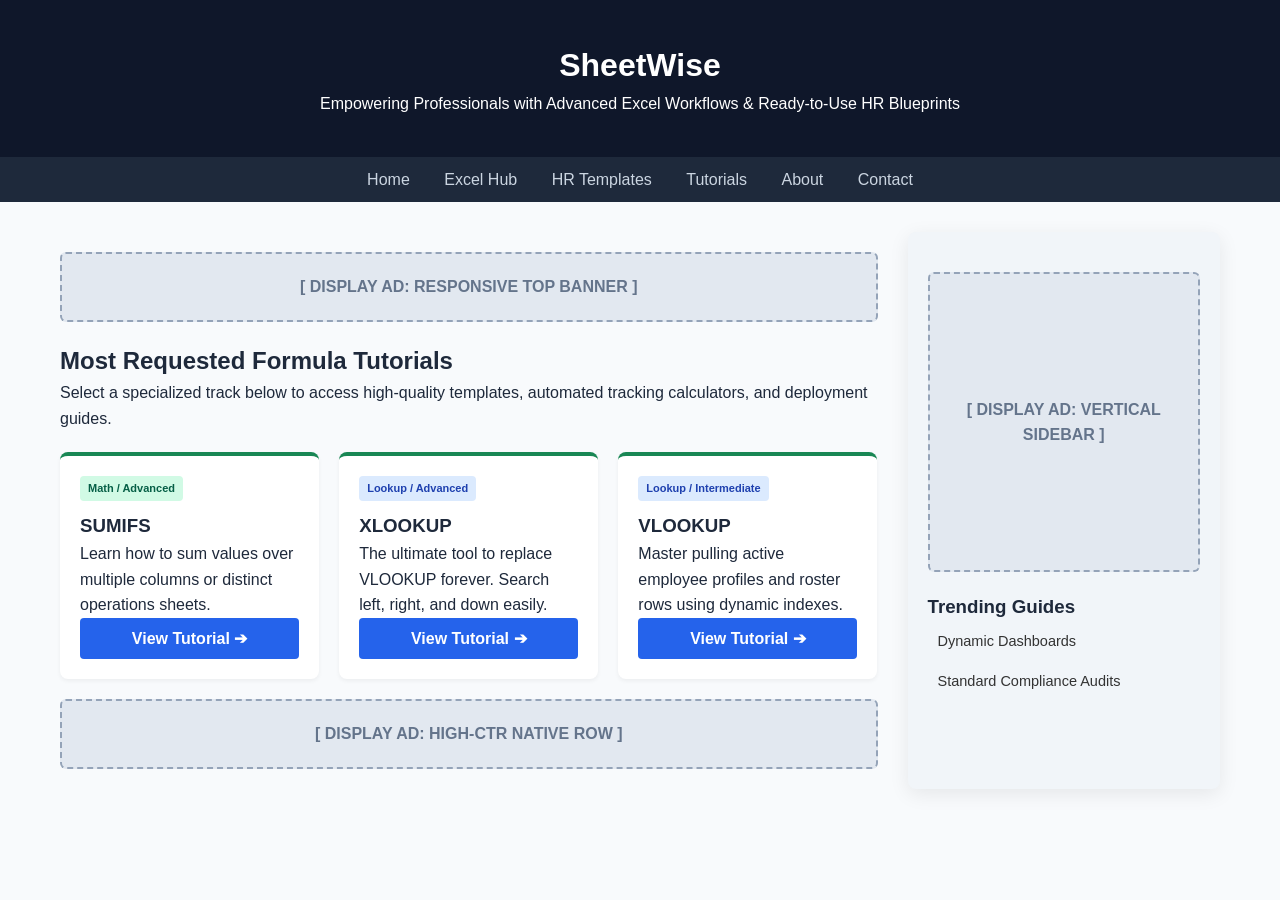
<file: index.html>
<!DOCTYPE html>
<html lang="en">
<head>
    <meta charset="UTF-8">
    <meta name="viewport" content="width=device-width, initial-scale=1.0">
    <title>SheetWise | HR Blueprints & Excel Mastery</title>
    <link rel="stylesheet" href="css/style.css">
    <style>
        /* Temporary layout rules until your style.css is fully coded */
        body { font-family: 'Segoe UI', Arial, sans-serif; line-height: 1.6; color: #1e293b; margin: 0; padding: 0; background-color: #f8fafc; }
        header { background: #0f172a; color: white; padding: 40px 20px; text-align: center; }
        nav { background: #1e293b; padding: 10px; text-align: center; }
        nav a { color: #cbd5e1; text-decoration: none; margin: 0 15px; font-weight: 500; }
        nav a:hover { color: white; }
        .main-container { max-width: 1200px; margin: 30px auto; padding: 0 20px; display: flex; gap: 30px; }
        .content-area { flex: 3; }
        .sidebar { flex: 1; background: #f1f5f9; padding: 20px; border-radius: 8px; min-height: 400px; }
        .grid { display: grid; grid-template-columns: 1fr 1fr; gap: 20px; margin-top: 20px; }
        /* Style modification to support 3 cards dynamically on large screens if desired */
        .formula-grid { display: grid; grid-template-columns: repeat(auto-fit, minmax(240px, 1fr)); gap: 20px; margin-top: 20px; }
        .card { background: white; padding: 20px; border-radius: 8px; box-shadow: 0 2px 4px rgba(0,0,0,0.05); border-top: 4px solid #3b82f6; display: flex; flex-direction: column; }
        .card-excel { border-top-color: #198754; } /* Custom green accents for Excel links */
        .ad-placeholder { background: #e2e8f0; border: 2px dashed #94a3b8; color: #64748b; padding: 20px; text-align: center; font-weight: bold; border-radius: 6px; margin: 20px 0; }
        .btn { display: inline-block; background: #2563eb; color: white; padding: 8px 16px; text-decoration: none; border-radius: 4px; margin-top: auto; font-weight: bold; text-align: center; }
        .btn:hover { background: #1d4ed8; }
        .badge { display: inline-block; padding: 4px 8px; font-size: 11px; font-weight: bold; border-radius: 4px; margin-bottom: 10px; width: fit-content; }
        .badge-math { background-color: #d1fae5; color: #065f46; }
        .badge-lookup { background-color: #dbeafe; color: #1e40af; }
    </style>
</head>
<body>

<header>
    <h1>SheetWise</h1>
    <p>Empowering Professionals with Advanced Excel Workflows & Ready-to-Use HR Blueprints</p>
</header>

<nav>
    <a href="index.html">Home</a>
    <a href="excel.html">Excel Hub</a>
    <a href="hr.html">HR Templates</a>
    <a href="tutorials.html">Tutorials</a>
    <a href="about.html">About</a>
    <a href="contact.html">Contact</a>
</nav>

<div class="main-container">
    <main class="content-area">
        <div class="ad-placeholder">[ DISPLAY AD: RESPONSIVE TOP BANNER ]</div>

        <h2>Most Requested Formula Tutorials</h2>
        <p>Select a specialized track below to access high-quality templates, automated tracking calculators, and deployment guides.</p>

        <div class="formula-grid">
            <div class="card card-excel">
                <span class="badge badge-math">Math / Advanced</span>
                <h3>SUMIFS</h3>
                <p>Learn how to sum values over multiple columns or distinct operations sheets.</p>
                <a href="formulas/sumifs.html" class="btn">View Tutorial ➔</a>
            </div>

            <div class="card card-excel">
                <span class="badge badge-lookup">Lookup / Advanced</span>
                <h3>XLOOKUP</h3>
                <p>The ultimate tool to replace VLOOKUP forever. Search left, right, and down easily.</p>
                <a href="formulas/xlookup.html" class="btn">View Tutorial ➔</a>
            </div>

            <div class="card card-excel">
                <span class="badge badge-lookup">Lookup / Intermediate</span>
                <h3>VLOOKUP</h3>
                <p>Master pulling active employee profiles and roster rows using dynamic indexes.</p>
                <a href="formulas/vlookup.html" class="btn">View Tutorial ➔</a>
            </div>
        </div>

        <div class="ad-placeholder">[ DISPLAY AD: HIGH-CTR NATIVE ROW ]</div>
    </main>

    <aside class="sidebar">
        <div class="ad-placeholder" style="height: 300px; display: flex; align-items: center; justify-content: center;">
            [ DISPLAY AD: VERTICAL SIDEBAR ]
        </div>
        <h3>Trending Guides</h3>
        <ul>
            <li><a href="tutorials.html">Dynamic Dashboards</a></li>
            <li><a href="templates.html">Standard Compliance Audits</a></li>
        </ul>
    </aside>
</div>

<script src="js/script.js"></script>
</body>
</html>
</file>
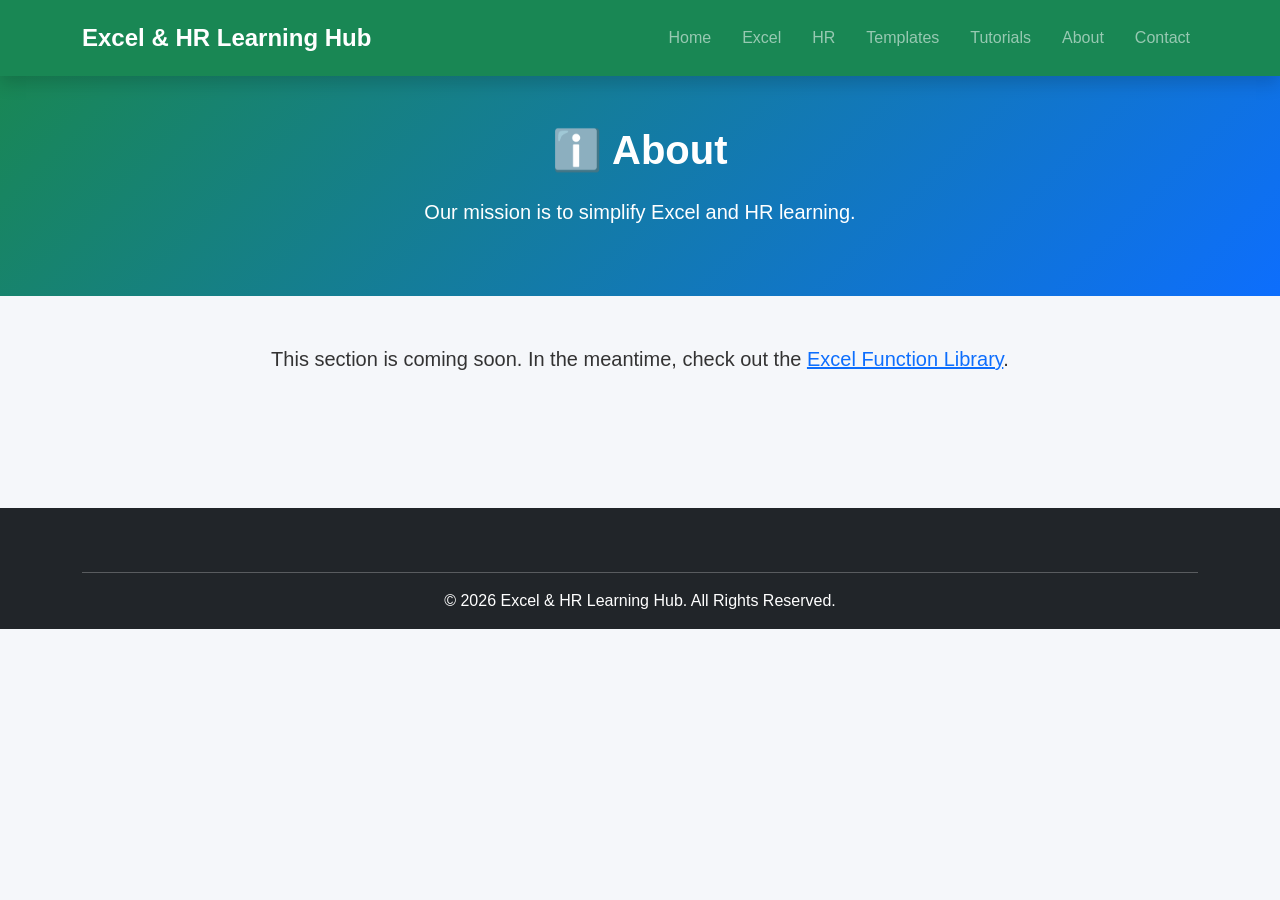
<file: about.html>
<!DOCTYPE html>
<html lang="en">
<head>
<meta charset="UTF-8">
<meta name="viewport" content="width=device-width, initial-scale=1.0">
<title>About | Excel & HR Learning Hub</title>
<link href="https://cdn.jsdelivr.net/npm/bootstrap@5.3.3/dist/css/bootstrap.min.css" rel="stylesheet">
<link href="https://cdn.jsdelivr.net/npm/bootstrap-icons@1.11.3/font/bootstrap-icons.min.css" rel="stylesheet">
<link rel="stylesheet" href="css/style.css">
</head>
<body>
<div id="progressBar"></div>
<nav class="navbar navbar-expand-lg navbar-dark bg-success shadow sticky-top">
  <div class="container">
    <a class="navbar-brand d-flex align-items-center fw-bold" href="index.html">Excel & HR Learning Hub</a>
    <button class="navbar-toggler" type="button" data-bs-toggle="collapse" data-bs-target="#navbarMenu">
      <span class="navbar-toggler-icon"></span>
    </button>
    <div class="collapse navbar-collapse" id="navbarMenu">
      <ul class="navbar-nav ms-auto">
        <li class="nav-item"><a class="nav-link" href="index.html">Home</a></li>
        <li class="nav-item"><a class="nav-link" href="excel.html">Excel</a></li>
        <li class="nav-item"><a class="nav-link" href="hr.html">HR</a></li>
        <li class="nav-item"><a class="nav-link" href="templates.html">Templates</a></li>
        <li class="nav-item"><a class="nav-link" href="tutorials.html">Tutorials</a></li>
        <li class="nav-item"><a class="nav-link" href="about.html">About</a></li>
        <li class="nav-item"><a class="nav-link" href="contact.html">Contact</a></li>
      </ul>
    </div>
  </div>
</nav>

<section class="hero hero-sm">
  <div class="container text-center">
    <h1>ℹ️ About</h1>
    <p>Our mission is to simplify Excel and HR learning.</p>
  </div>
</section>

<div class="container py-5 text-center">
  <p class="lead">This section is coming soon. In the meantime, check out the <a href="excel.html">Excel Function Library</a>.</p>
</div>

<footer class="text-white pt-5 pb-3">
  <div class="container">
    <hr>
    <p class="text-center mb-0">© <span id="year"></span> Excel & HR Learning Hub. All Rights Reserved.</p>
  </div>
</footer>

<button id="topBtn" title="Back to top">↑</button>
<script src="https://cdn.jsdelivr.net/npm/bootstrap@5.3.3/dist/js/bootstrap.bundle.min.js"></script>
<script src="js/script.js"></script>
</body>
</html>
</file>
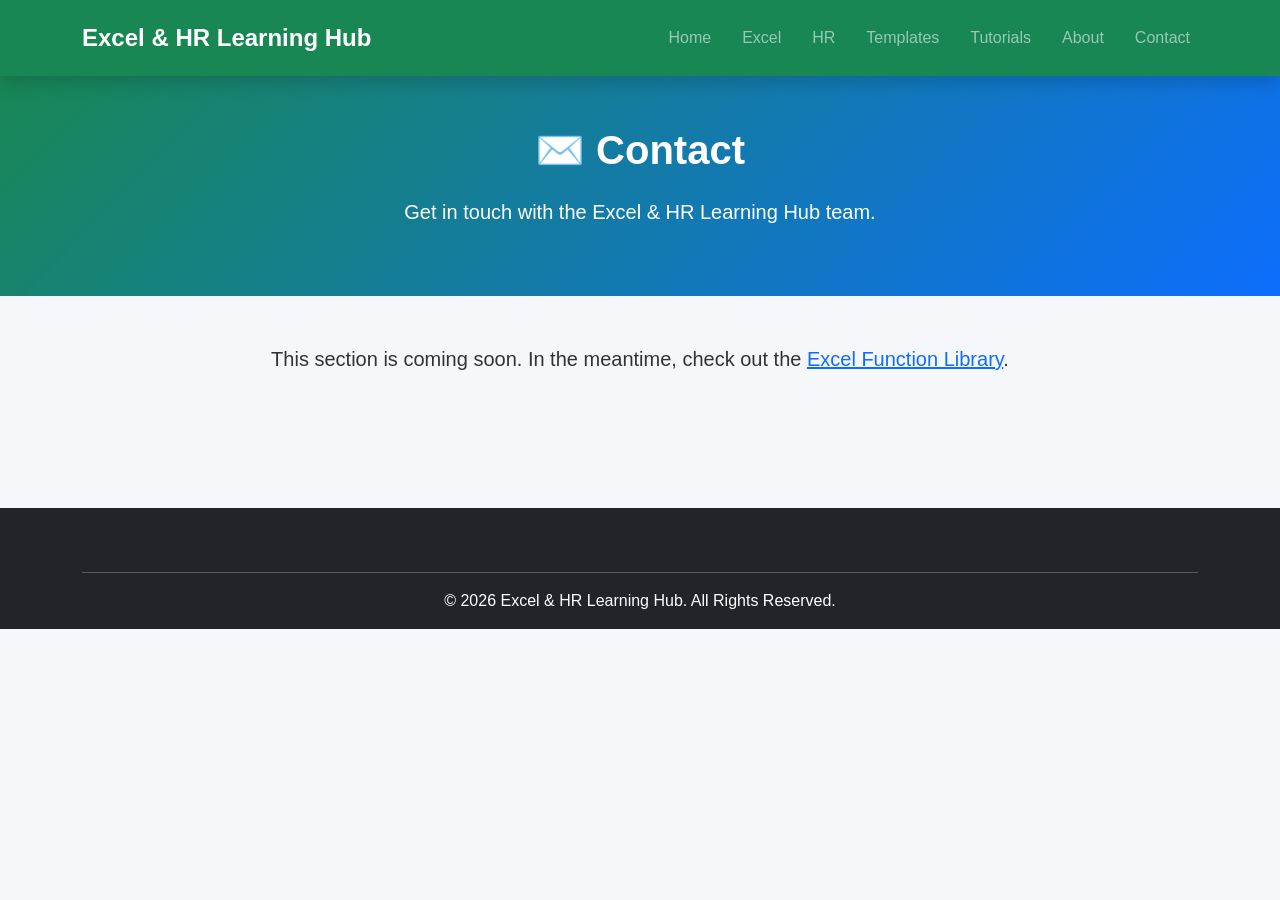
<file: contact.html>
<!DOCTYPE html>
<html lang="en">
<head>
<meta charset="UTF-8">
<meta name="viewport" content="width=device-width, initial-scale=1.0">
<title>Contact | Excel & HR Learning Hub</title>
<link href="https://cdn.jsdelivr.net/npm/bootstrap@5.3.3/dist/css/bootstrap.min.css" rel="stylesheet">
<link href="https://cdn.jsdelivr.net/npm/bootstrap-icons@1.11.3/font/bootstrap-icons.min.css" rel="stylesheet">
<link rel="stylesheet" href="css/style.css">
</head>
<body>
<div id="progressBar"></div>
<nav class="navbar navbar-expand-lg navbar-dark bg-success shadow sticky-top">
  <div class="container">
    <a class="navbar-brand d-flex align-items-center fw-bold" href="index.html">Excel & HR Learning Hub</a>
    <button class="navbar-toggler" type="button" data-bs-toggle="collapse" data-bs-target="#navbarMenu">
      <span class="navbar-toggler-icon"></span>
    </button>
    <div class="collapse navbar-collapse" id="navbarMenu">
      <ul class="navbar-nav ms-auto">
        <li class="nav-item"><a class="nav-link" href="index.html">Home</a></li>
        <li class="nav-item"><a class="nav-link" href="excel.html">Excel</a></li>
        <li class="nav-item"><a class="nav-link" href="hr.html">HR</a></li>
        <li class="nav-item"><a class="nav-link" href="templates.html">Templates</a></li>
        <li class="nav-item"><a class="nav-link" href="tutorials.html">Tutorials</a></li>
        <li class="nav-item"><a class="nav-link" href="about.html">About</a></li>
        <li class="nav-item"><a class="nav-link" href="contact.html">Contact</a></li>
      </ul>
    </div>
  </div>
</nav>

<section class="hero hero-sm">
  <div class="container text-center">
    <h1>✉️ Contact</h1>
    <p>Get in touch with the Excel & HR Learning Hub team.</p>
  </div>
</section>

<div class="container py-5 text-center">
  <p class="lead">This section is coming soon. In the meantime, check out the <a href="excel.html">Excel Function Library</a>.</p>
</div>

<footer class="text-white pt-5 pb-3">
  <div class="container">
    <hr>
    <p class="text-center mb-0">© <span id="year"></span> Excel & HR Learning Hub. All Rights Reserved.</p>
  </div>
</footer>

<button id="topBtn" title="Back to top">↑</button>
<script src="https://cdn.jsdelivr.net/npm/bootstrap@5.3.3/dist/js/bootstrap.bundle.min.js"></script>
<script src="js/script.js"></script>
</body>
</html>
</file>
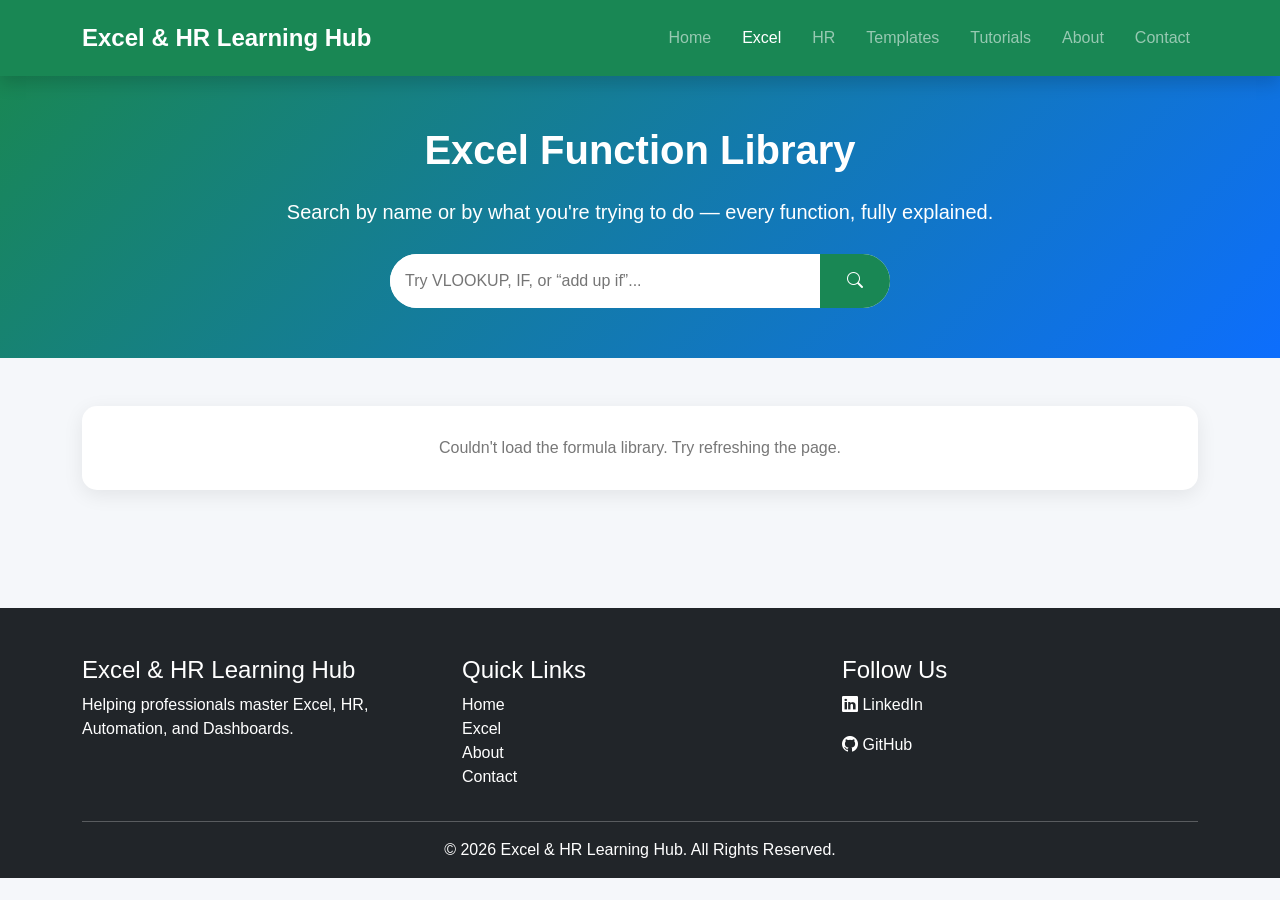
<file: excel.html>
<!DOCTYPE html>
<html lang="en">

<head>
    <meta charset="UTF-8">
    <meta name="viewport" content="width=device-width, initial-scale=1.0">

    <title>Excel Functions Library | Excel & HR Learning Hub</title>

    <meta name="description"
        content="Search or browse every Excel function — syntax, arguments, examples and HR use cases.">

    <link href="https://cdn.jsdelivr.net/npm/bootstrap@5.3.3/dist/css/bootstrap.min.css" rel="stylesheet">
    <link href="https://cdn.jsdelivr.net/npm/bootstrap-icons@1.11.3/font/bootstrap-icons.min.css" rel="stylesheet">
    <link rel="stylesheet" href="css/style.css">
</head>

<body>

<div id="progressBar"></div>

<!-- ===================== NAVBAR ===================== -->
<nav class="navbar navbar-expand-lg navbar-dark bg-success shadow sticky-top">
    <div class="container">
        <a class="navbar-brand d-flex align-items-center fw-bold" href="index.html">
            Excel & HR Learning Hub
        </a>
        <button class="navbar-toggler" type="button" data-bs-toggle="collapse" data-bs-target="#navbarMenu">
            <span class="navbar-toggler-icon"></span>
        </button>
        <div class="collapse navbar-collapse" id="navbarMenu">
            <ul class="navbar-nav ms-auto">
                <li class="nav-item"><a class="nav-link" href="index.html">Home</a></li>
                <li class="nav-item"><a class="nav-link active" href="excel.html">Excel</a></li>
                <li class="nav-item"><a class="nav-link" href="hr.html">HR</a></li>
                <li class="nav-item"><a class="nav-link" href="templates.html">Templates</a></li>
                <li class="nav-item"><a class="nav-link" href="tutorials.html">Tutorials</a></li>
                <li class="nav-item"><a class="nav-link" href="about.html">About</a></li>
                <li class="nav-item"><a class="nav-link" href="contact.html">Contact</a></li>
            </ul>
        </div>
    </div>
</nav>

<!-- ===================== HERO ===================== -->
<section class="hero hero-sm">
    <div class="container text-center">
        <h1>Excel Function Library</h1>
        <p>Search by name or by what you're trying to do — every function, fully explained.</p>

        <form id="formulaSearchForm" class="search-box mt-4 mx-auto">
            <input id="formulaSearchInput" type="text" placeholder="Try VLOOKUP, IF, or “add up if”...">
            <button type="submit"><i class="bi bi-search"></i></button>
        </form>
    </div>
</section>

<!-- ===================== APP ===================== -->
<div class="container py-5" id="formulaApp">
    <div class="row g-4">

        <!-- Sidebar -->
        <div class="col-lg-3">
            <div class="sidebar" id="formulaSidebar">
                <h4 class="mb-3">📚 Excel Functions</h4>
            </div>
        </div>

        <!-- Main content -->
        <div class="col-lg-9">

            <section id="formulaIntro">
                <h2 class="mb-4">🔥 Popular Functions</h2>
                <div class="row g-4" id="popularGrid"></div>

                <h2 class="mt-5 mb-4">📖 How to use this library</h2>
                <p class="lead">
                    Type a formula name or a plain description of what you need into the search
                    box above, or pick a function from the list on the left. Each function page
                    covers syntax, every argument, worked examples, common HR uses, and mistakes
                    to avoid.
                </p>
            </section>

            <section id="formulaResults" hidden></section>

            <article id="formulaDetail" hidden></article>

        </div>
    </div>
</div>

<!-- ===================== FOOTER ===================== -->
<footer class="text-white pt-5 pb-3">
    <div class="container">
        <div class="row">
            <div class="col-md-4">
                <h4>Excel & HR Learning Hub</h4>
                <p>Helping professionals master Excel, HR, Automation, and Dashboards.</p>
            </div>
            <div class="col-md-4">
                <h4>Quick Links</h4>
                <ul class="list-unstyled">
                    <li><a href="index.html" class="text-white">Home</a></li>
                    <li><a href="excel.html" class="text-white">Excel</a></li>
                    <li><a href="about.html" class="text-white">About</a></li>
                    <li><a href="contact.html" class="text-white">Contact</a></li>
                </ul>
            </div>
            <div class="col-md-4">
                <h4>Follow Us</h4>
                <p><i class="bi bi-linkedin"></i> LinkedIn</p>
                <p><i class="bi bi-github"></i> GitHub</p>
            </div>
        </div>
        <hr>
        <p class="text-center mb-0">© <span id="year"></span> Excel & HR Learning Hub. All Rights Reserved.</p>
    </div>
</footer>

<button id="topBtn" title="Back to top">↑</button>

<script src="https://cdn.jsdelivr.net/npm/bootstrap@5.3.3/dist/js/bootstrap.bundle.min.js"></script>
<script src="js/script.js"></script>

</body>
</html>
</file>
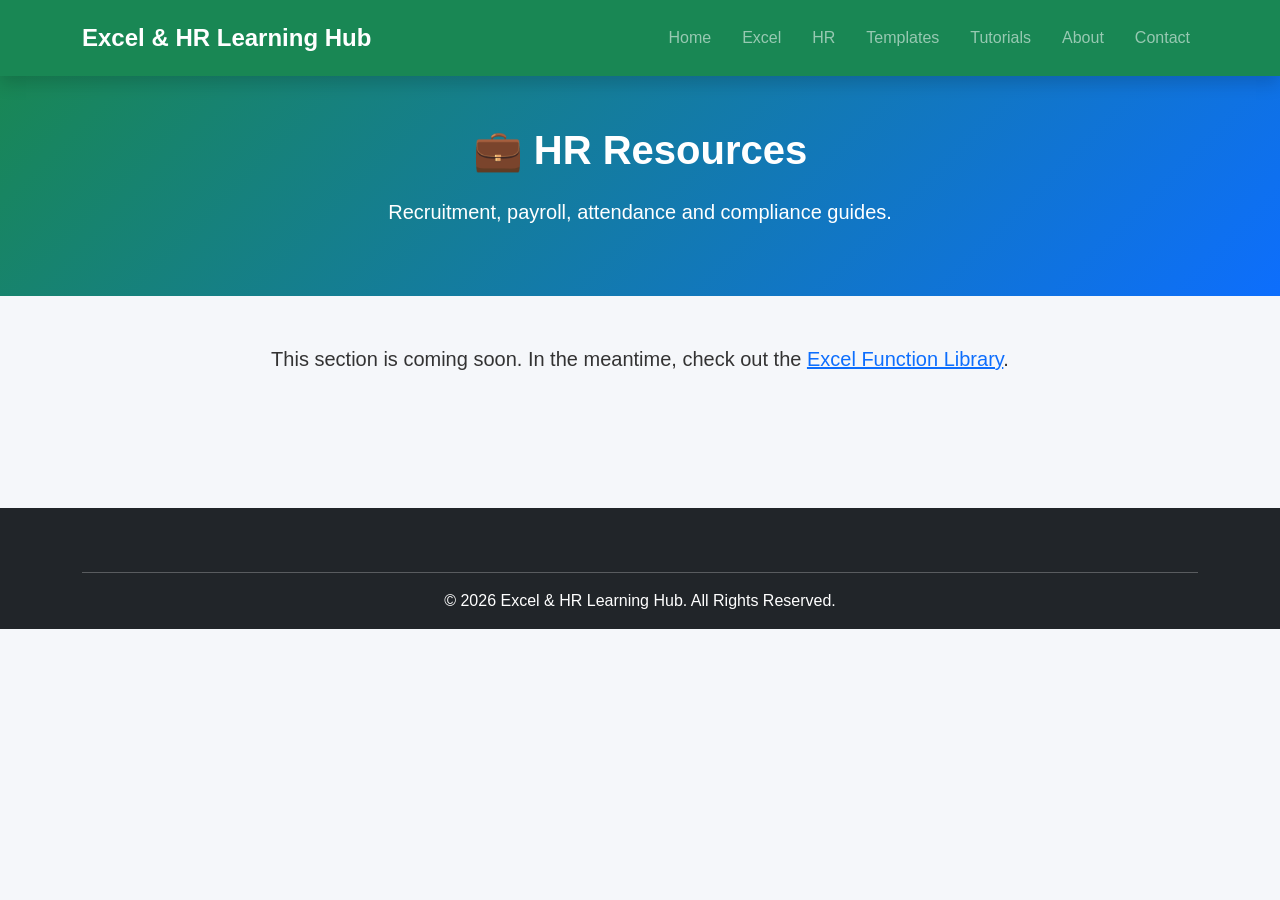
<file: hr.html>
<!DOCTYPE html>
<html lang="en">
<head>
<meta charset="UTF-8">
<meta name="viewport" content="width=device-width, initial-scale=1.0">
<title>HR Resources | Excel & HR Learning Hub</title>
<link href="https://cdn.jsdelivr.net/npm/bootstrap@5.3.3/dist/css/bootstrap.min.css" rel="stylesheet">
<link href="https://cdn.jsdelivr.net/npm/bootstrap-icons@1.11.3/font/bootstrap-icons.min.css" rel="stylesheet">
<link rel="stylesheet" href="css/style.css">
</head>
<body>
<div id="progressBar"></div>
<nav class="navbar navbar-expand-lg navbar-dark bg-success shadow sticky-top">
  <div class="container">
    <a class="navbar-brand d-flex align-items-center fw-bold" href="index.html">Excel & HR Learning Hub</a>
    <button class="navbar-toggler" type="button" data-bs-toggle="collapse" data-bs-target="#navbarMenu">
      <span class="navbar-toggler-icon"></span>
    </button>
    <div class="collapse navbar-collapse" id="navbarMenu">
      <ul class="navbar-nav ms-auto">
        <li class="nav-item"><a class="nav-link" href="index.html">Home</a></li>
        <li class="nav-item"><a class="nav-link" href="excel.html">Excel</a></li>
        <li class="nav-item"><a class="nav-link" href="hr.html">HR</a></li>
        <li class="nav-item"><a class="nav-link" href="templates.html">Templates</a></li>
        <li class="nav-item"><a class="nav-link" href="tutorials.html">Tutorials</a></li>
        <li class="nav-item"><a class="nav-link" href="about.html">About</a></li>
        <li class="nav-item"><a class="nav-link" href="contact.html">Contact</a></li>
      </ul>
    </div>
  </div>
</nav>

<section class="hero hero-sm">
  <div class="container text-center">
    <h1>💼 HR Resources</h1>
    <p>Recruitment, payroll, attendance and compliance guides.</p>
  </div>
</section>

<div class="container py-5 text-center">
  <p class="lead">This section is coming soon. In the meantime, check out the <a href="excel.html">Excel Function Library</a>.</p>
</div>

<footer class="text-white pt-5 pb-3">
  <div class="container">
    <hr>
    <p class="text-center mb-0">© <span id="year"></span> Excel & HR Learning Hub. All Rights Reserved.</p>
  </div>
</footer>

<button id="topBtn" title="Back to top">↑</button>
<script src="https://cdn.jsdelivr.net/npm/bootstrap@5.3.3/dist/js/bootstrap.bundle.min.js"></script>
<script src="js/script.js"></script>
</body>
</html>
</file>
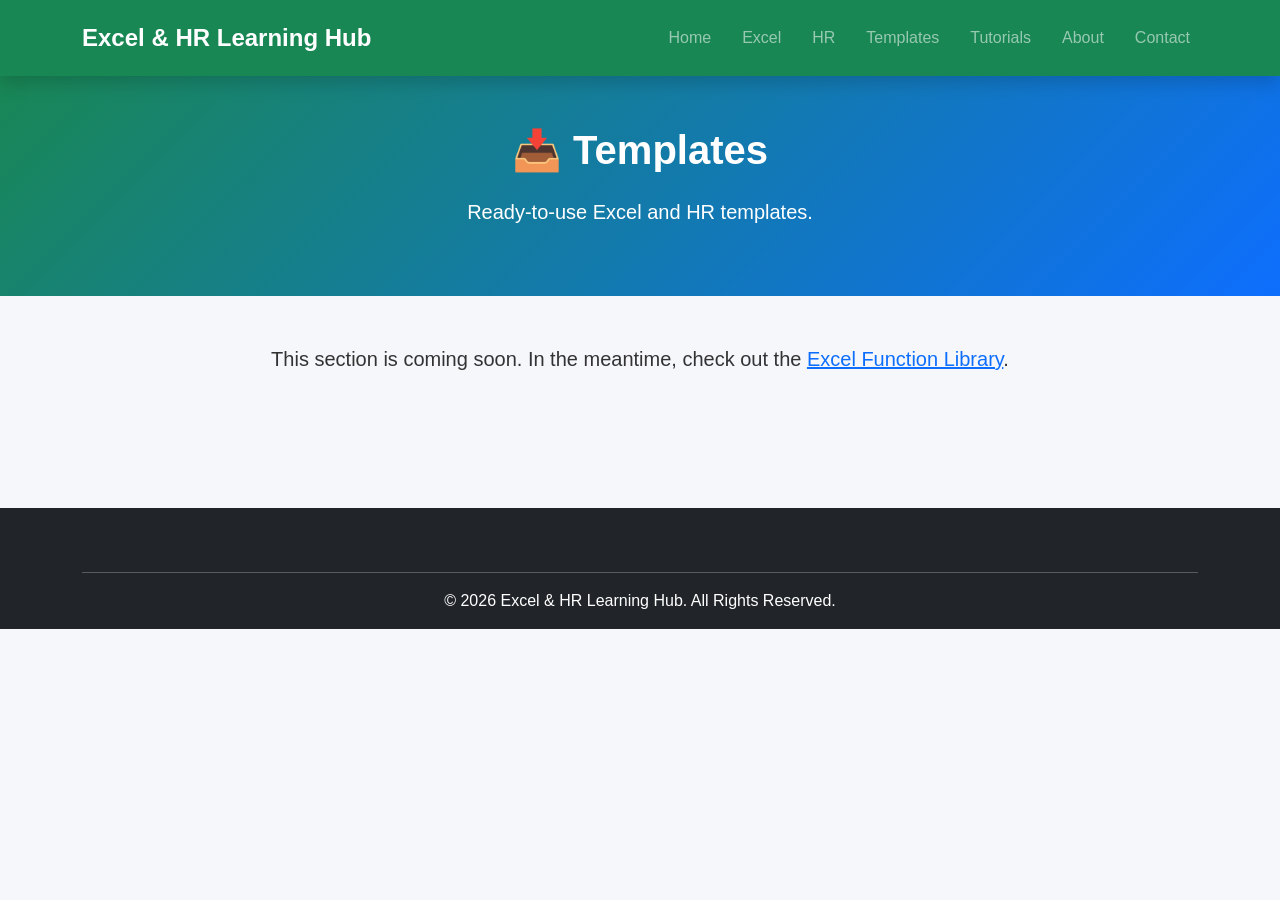
<file: templates.html>
<!DOCTYPE html>
<html lang="en">
<head>
<meta charset="UTF-8">
<meta name="viewport" content="width=device-width, initial-scale=1.0">
<title>Templates | Excel & HR Learning Hub</title>
<link href="https://cdn.jsdelivr.net/npm/bootstrap@5.3.3/dist/css/bootstrap.min.css" rel="stylesheet">
<link href="https://cdn.jsdelivr.net/npm/bootstrap-icons@1.11.3/font/bootstrap-icons.min.css" rel="stylesheet">
<link rel="stylesheet" href="css/style.css">
</head>
<body>
<div id="progressBar"></div>
<nav class="navbar navbar-expand-lg navbar-dark bg-success shadow sticky-top">
  <div class="container">
    <a class="navbar-brand d-flex align-items-center fw-bold" href="index.html">Excel & HR Learning Hub</a>
    <button class="navbar-toggler" type="button" data-bs-toggle="collapse" data-bs-target="#navbarMenu">
      <span class="navbar-toggler-icon"></span>
    </button>
    <div class="collapse navbar-collapse" id="navbarMenu">
      <ul class="navbar-nav ms-auto">
        <li class="nav-item"><a class="nav-link" href="index.html">Home</a></li>
        <li class="nav-item"><a class="nav-link" href="excel.html">Excel</a></li>
        <li class="nav-item"><a class="nav-link" href="hr.html">HR</a></li>
        <li class="nav-item"><a class="nav-link" href="templates.html">Templates</a></li>
        <li class="nav-item"><a class="nav-link" href="tutorials.html">Tutorials</a></li>
        <li class="nav-item"><a class="nav-link" href="about.html">About</a></li>
        <li class="nav-item"><a class="nav-link" href="contact.html">Contact</a></li>
      </ul>
    </div>
  </div>
</nav>

<section class="hero hero-sm">
  <div class="container text-center">
    <h1>📥 Templates</h1>
    <p>Ready-to-use Excel and HR templates.</p>
  </div>
</section>

<div class="container py-5 text-center">
  <p class="lead">This section is coming soon. In the meantime, check out the <a href="excel.html">Excel Function Library</a>.</p>
</div>

<footer class="text-white pt-5 pb-3">
  <div class="container">
    <hr>
    <p class="text-center mb-0">© <span id="year"></span> Excel & HR Learning Hub. All Rights Reserved.</p>
  </div>
</footer>

<button id="topBtn" title="Back to top">↑</button>
<script src="https://cdn.jsdelivr.net/npm/bootstrap@5.3.3/dist/js/bootstrap.bundle.min.js"></script>
<script src="js/script.js"></script>
</body>
</html>
</file>
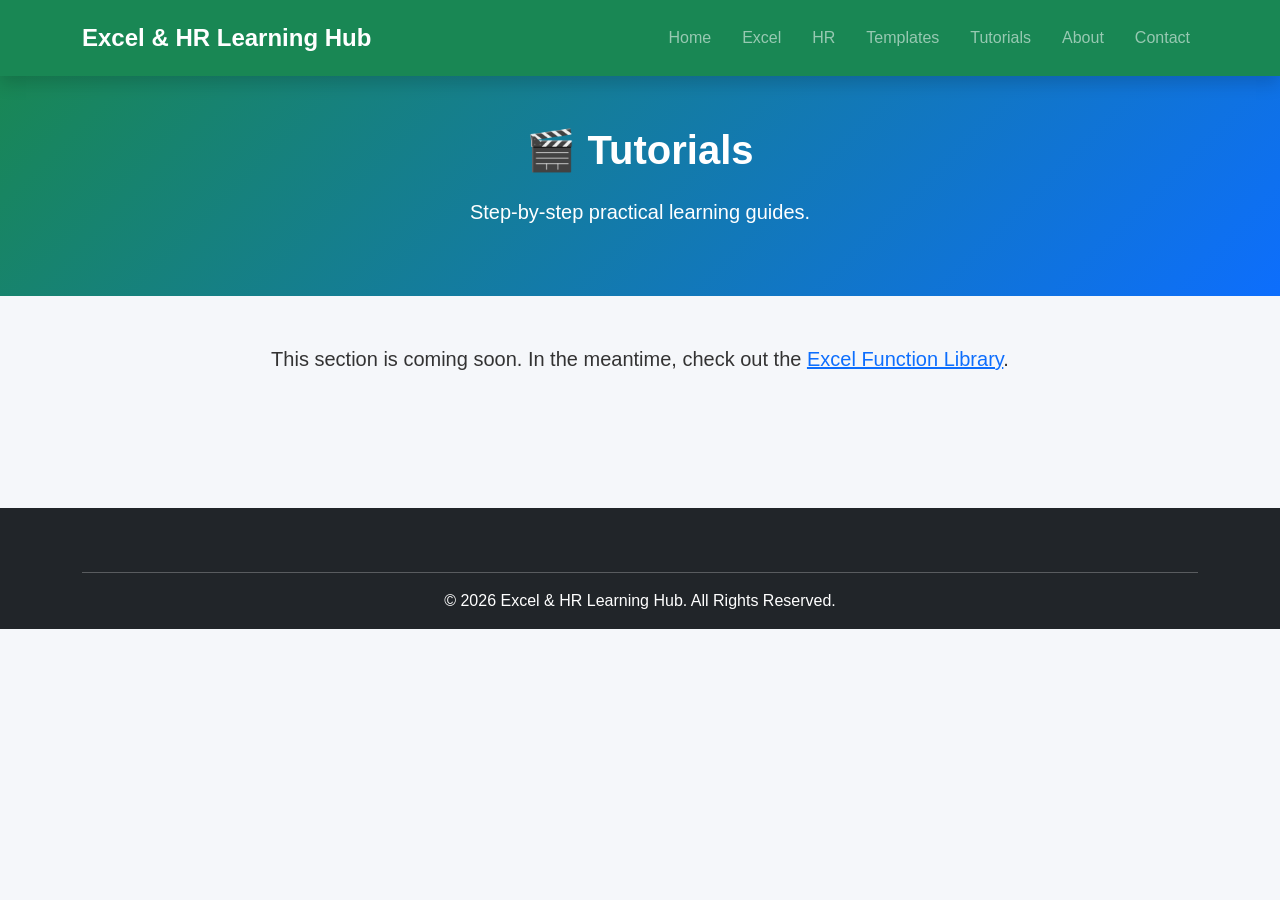
<file: tutorials.html>
<!DOCTYPE html>
<html lang="en">
<head>
<meta charset="UTF-8">
<meta name="viewport" content="width=device-width, initial-scale=1.0">
<title>Tutorials | Excel & HR Learning Hub</title>
<link href="https://cdn.jsdelivr.net/npm/bootstrap@5.3.3/dist/css/bootstrap.min.css" rel="stylesheet">
<link href="https://cdn.jsdelivr.net/npm/bootstrap-icons@1.11.3/font/bootstrap-icons.min.css" rel="stylesheet">
<link rel="stylesheet" href="css/style.css">
</head>
<body>
<div id="progressBar"></div>
<nav class="navbar navbar-expand-lg navbar-dark bg-success shadow sticky-top">
  <div class="container">
    <a class="navbar-brand d-flex align-items-center fw-bold" href="index.html">Excel & HR Learning Hub</a>
    <button class="navbar-toggler" type="button" data-bs-toggle="collapse" data-bs-target="#navbarMenu">
      <span class="navbar-toggler-icon"></span>
    </button>
    <div class="collapse navbar-collapse" id="navbarMenu">
      <ul class="navbar-nav ms-auto">
        <li class="nav-item"><a class="nav-link" href="index.html">Home</a></li>
        <li class="nav-item"><a class="nav-link" href="excel.html">Excel</a></li>
        <li class="nav-item"><a class="nav-link" href="hr.html">HR</a></li>
        <li class="nav-item"><a class="nav-link" href="templates.html">Templates</a></li>
        <li class="nav-item"><a class="nav-link" href="tutorials.html">Tutorials</a></li>
        <li class="nav-item"><a class="nav-link" href="about.html">About</a></li>
        <li class="nav-item"><a class="nav-link" href="contact.html">Contact</a></li>
      </ul>
    </div>
  </div>
</nav>

<section class="hero hero-sm">
  <div class="container text-center">
    <h1>🎬 Tutorials</h1>
    <p>Step-by-step practical learning guides.</p>
  </div>
</section>

<div class="container py-5 text-center">
  <p class="lead">This section is coming soon. In the meantime, check out the <a href="excel.html">Excel Function Library</a>.</p>
</div>

<footer class="text-white pt-5 pb-3">
  <div class="container">
    <hr>
    <p class="text-center mb-0">© <span id="year"></span> Excel & HR Learning Hub. All Rights Reserved.</p>
  </div>
</footer>

<button id="topBtn" title="Back to top">↑</button>
<script src="https://cdn.jsdelivr.net/npm/bootstrap@5.3.3/dist/js/bootstrap.bundle.min.js"></script>
<script src="js/script.js"></script>
</body>
</html>
</file>
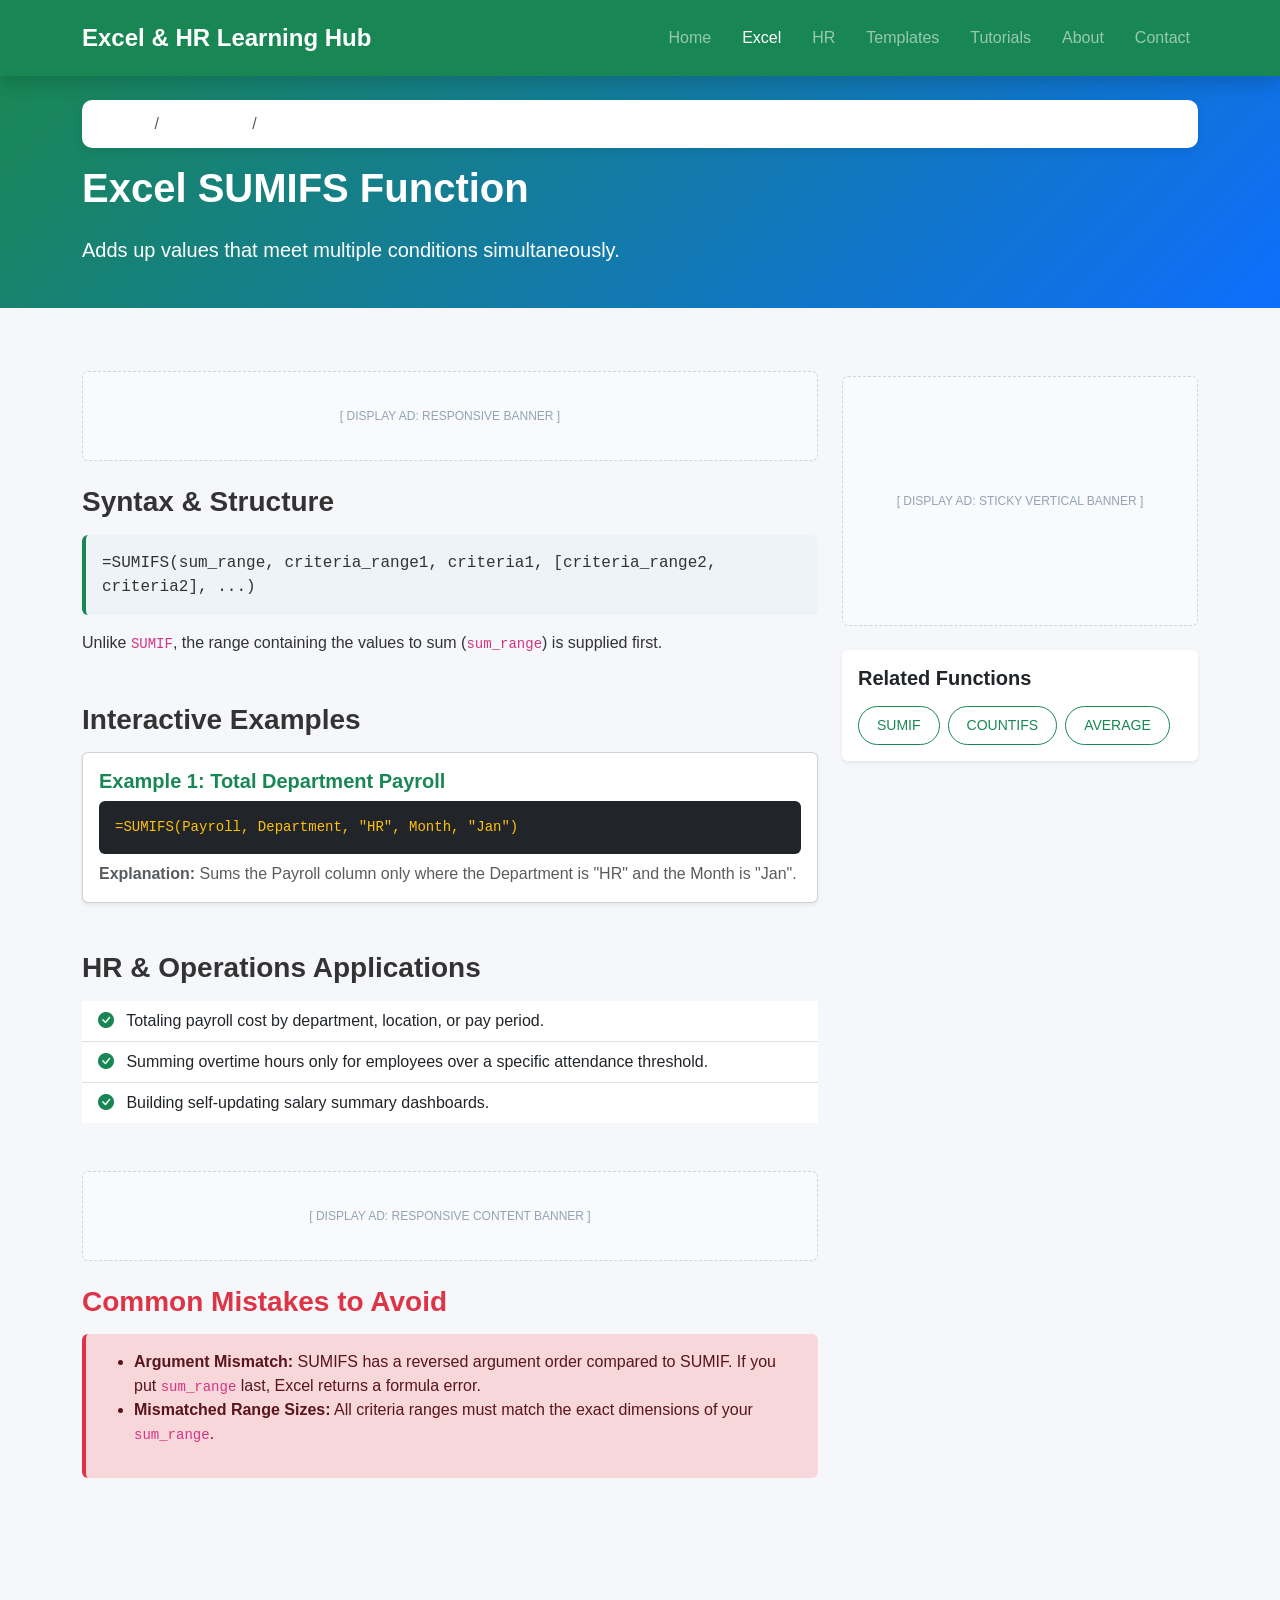
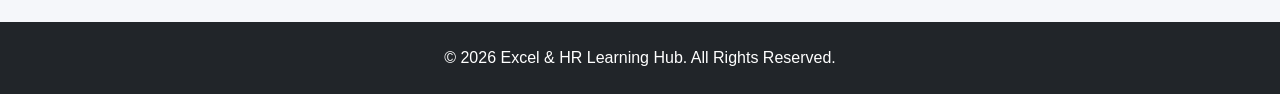
<file: formulas/sumifs.html>
<!DOCTYPE html>
<html lang="en">
<head>
    <meta charset="UTF-8">
    <meta name="viewport" content="width=device-width, initial-scale=1.0">
    <title>How to Use SUMIFS in Excel (With HR & Payroll Examples) | SheetWise</title>
    <link href="https://cdn.jsdelivr.net/npm/bootstrap@5.3.3/dist/css/bootstrap.min.css" rel="stylesheet">
    <link href="https://cdn.jsdelivr.net/npm/bootstrap-icons@1.11.3/font/bootstrap-icons.min.css" rel="stylesheet">
    <link rel="stylesheet" href="../css/style.css">
</head>
<body>

<nav class="navbar navbar-expand-lg navbar-dark bg-success shadow sticky-top">
    <div class="container">
        <a class="navbar-brand d-flex align-items-center fw-bold" href="../index.html">Excel & HR Learning Hub</a>
        <button class="navbar-toggler" type="button" data-bs-toggle="collapse" data-bs-target="#navbarMenu">
            <span class="navbar-toggler-icon"></span>
        </button>
        <div class="collapse navbar-collapse" id="navbarMenu">
            <ul class="navbar-nav ms-auto">
                <li class="nav-item"><a class="nav-link" href="../index.html">Home</a></li>
                <li class="nav-item"><a class="nav-link active" href="../excel.html">Excel</a></li>
                <li class="nav-item"><a class="nav-link" href="../hr.html">HR</a></li>
                <li class="nav-item"><a class="nav-link" href="../templates.html">Templates</a></li>
                <li class="nav-item"><a class="nav-link" href="../tutorials.html">Tutorials</a></li>
                <li class="nav-item"><a class="nav-link" href="../about.html">About</a></li>
                <li class="nav-item"><a class="nav-link" href="../contact.html">Contact</a></li>
            </ul>
        </div>
    </div>
</nav>

<section class="hero hero-sm bg-success text-white py-4">
    <div class="container">
        <nav aria-label="breadcrumb">
            <ol class="breadcrumb">
                <li class="breadcrumb-item"><a href="../index.html" class="text-white-50">Home</a></li>
                <li class="breadcrumb-item"><a href="../excel.html" class="text-white-50">Excel Hub</a></li>
                <li class="breadcrumb-item active text-white" aria-current="page">SUMIFS</li>
            </ol>
        </nav>
        <h1 class="display-5 fw-bold">Excel SUMIFS Function</h1>
        <p class="lead">Adds up values that meet multiple conditions simultaneously.</p>
    </div>
</section>

<div class="container py-5">
    <div class="row">
        <main class="col-lg-8">
            
            <div class="ad-slot-header mb-4">[ DISPLAY AD: RESPONSIVE BANNER ]</div>

            <section class="mb-5">
                <h2 class="h3 fw-bold mb-3">Syntax & Structure</h2>
                <div class="p-3 bg-light rounded border-start border-success border-4 font-monospace mb-3">
                    =SUMIFS(sum_range, criteria_range1, criteria1, [criteria_range2, criteria2], ...)
                </div>
                <p>Unlike <code>SUMIF</code>, the range containing the values to sum (<code>sum_range</code>) is supplied first.</p>
            </section>

            <section class="mb-5">
                <h2 class="h3 fw-bold mb-3">Interactive Examples</h2>
                <div class="card shadow-sm mb-3">
                    <div class="card-body">
                        <h5 class="fw-bold text-success">Example 1: Total Department Payroll</h5>
                        <code class="d-block bg-dark text-warning p-3 rounded mb-2">=SUMIFS(Payroll, Department, "HR", Month, "Jan")</code>
                        <p class="mb-0 text-muted"><strong>Explanation:</strong> Sums the Payroll column only where the Department is "HR" and the Month is "Jan".</p>
                    </div>
                </div>
            </section>

            <section class="mb-5">
                <h2 class="h3 fw-bold mb-3">HR & Operations Applications</h2>
                <ul class="list-group list-group-flush mb-4">
                    <li class="list-group-item"><i class="bi bi-check-circle-fill text-success me-2"></i> Totaling payroll cost by department, location, or pay period.</li>
                    <li class="list-group-item"><i class="bi bi-check-circle-fill text-success me-2"></i> Summing overtime hours only for employees over a specific attendance threshold.</li>
                    <li class="list-group-item"><i class="bi bi-check-circle-fill text-success me-2"></i> Building self-updating salary summary dashboards.</li>
                </ul>
            </section>

            <div class="ad-slot-header my-4">[ DISPLAY AD: RESPONSIVE CONTENT BANNER ]</div>

            <section class="mb-5">
                <h2 class="h3 fw-bold mb-3 text-danger">Common Mistakes to Avoid</h2>
                <div class="p-3 bg-danger-subtle text-danger-emphasis rounded border-start border-danger border-4">
                    <ul>
                        <li><strong>Argument Mismatch:</strong> SUMIFS has a reversed argument order compared to SUMIF. If you put <code>sum_range</code> last, Excel returns a formula error.</li>
                        <li><strong>Mismatched Range Sizes:</strong> All criteria ranges must match the exact dimensions of your <code>sum_range</code>.</li>
                    </ul>
                </div>
            </section>

        </main>

        <aside class="col-lg-4">
            <div class="position-sticky" style="top: 90px;">
                <div class="ad-slot-sidebar mb-4" style="min-height: 250px;">
                    [ DISPLAY AD: STICKY VERTICAL BANNER ]
                </div>

                <div class="card shadow-sm border-0 mb-4">
                    <div class="card-body">
                        <h5 class="fw-bold mb-3">Related Functions</h5>
                        <div class="d-flex flex-wrap gap-2">
                            <a href="sumif.html" class="btn btn-outline-success btn-sm">SUMIF</a>
                            <a href="countifs.html" class="btn btn-outline-success btn-sm">COUNTIFS</a>
                            <a href="average.html" class="btn btn-outline-success btn-sm">AVERAGE</a>
                        </div>
                    </div>
                </div>
            </div>
        </aside>
    </div>
</div>

<footer class="bg-dark text-white py-4 mt-5">
    <div class="container text-center">
        <p class="mb-0">© <span id="year"></span> Excel & HR Learning Hub. All Rights Reserved.</p>
    </div>
</footer>

<script>
    document.getElementById("year").textContent = new Date().getFullYear();
</script>
</body>
</html>
</file>
<file: css/style.css>
/* ===================================
   EXCEL & HR LEARNING HUB
   Stylesheet
=================================== */

* {
    margin: 0;
    padding: 0;
    box-sizing: border-box;
}

html {
    scroll-behavior: smooth;
}

body {
    font-family: Arial, Helvetica, sans-serif;
    background: #f5f7fa;
    color: #333;
}

/* ================= NAVBAR ================= */

.navbar {
    padding: 15px 0;
}

.navbar-brand {
    font-size: 24px;
}

.nav-link {
    font-weight: 500;
    margin-left: 15px;
}

.nav-link:hover {
    color: #ffc107 !important;
}

/* ================= HERO ================= */

.hero {
    background: linear-gradient(135deg, #198754, #0d6efd);
    color: white;
    padding: 80px 0;
}

.hero h1 {
    font-size: 55px;
    font-weight: bold;
    margin-bottom: 20px;
}

.hero p {
    font-size: 20px;
    line-height: 1.8;
}

.hero-image {
    width: 100%;
    max-width: 550px;
    border-radius: 20px;
    box-shadow: 0 15px 40px rgba(0, 0, 0, .3);
}

.hero.hero-sm {
    padding: 50px 0;
}

.hero.hero-sm h1 {
    font-size: 40px;
}

/* ================= BUTTONS ================= */

.btn {
    border-radius: 30px;
    padding: 12px 28px;
    transition: .3s;
}

.btn:hover {
    transform: translateY(-3px);
}

.btn-sm {
    padding: 8px 18px;
}

/* ================= SEARCH ================= */

.search-box {
    display: flex;
    background: white;
    border-radius: 50px;
    overflow: hidden;
    max-width: 500px;
}

.search-box input {
    flex: 1;
    border: none;
    outline: none;
    padding: 15px;
    font-size: 16px;
}

.search-box button {
    width: 70px;
    border: none;
    background: #198754;
    color: white;
    cursor: pointer;
    transition: .3s;
}

.search-box button:hover {
    background: #145c32;
}

/* ================= STATS ================= */

.stats {
    display: flex;
    gap: 50px;
    margin-top: 40px;
}

.stats h2 {
    font-size: 40px;
    font-weight: bold;
}

.stats p {
    margin-top: -5px;
}

/* ================= SECTION TITLE ================= */

section h2 {
    font-weight: bold;
}

/* ================= FEATURE CARD ================= */

.feature-card {
    background: white;
    padding: 35px;
    border-radius: 20px;
    text-align: center;
    height: 100%;
    transition: .4s;
    box-shadow: 0 8px 25px rgba(0, 0, 0, .08);
}

.feature-card:hover {
    transform: translateY(-10px);
    box-shadow: 0 15px 35px rgba(0, 0, 0, .15);
}

.feature-card i {
    margin-bottom: 20px;
}

.feature-card h3 {
    font-size: 24px;
    margin-top: 20px;
    color: #198754;
}

.feature-card p {
    margin-top: 15px;
    color: #666;
}

/* ================= FORMULA CARD ================= */

.formula-card {
    background: white;
    border-radius: 20px;
    padding: 30px;
    text-align: center;
    transition: .3s;
    box-shadow: 0 5px 20px rgba(0, 0, 0, .08);
    height: 100%;
    cursor: pointer;
    border: none;
    width: 100%;
    display: block;
}

.formula-card:hover {
    transform: translateY(-8px);
}

.formula-card h4 {
    color: #198754;
    font-weight: bold;
}

/* ================= ABOUT / LIGHT SECTION ================= */

.bg-light {
    background: #eef3f7 !important;
}

/* ================= FOOTER ================= */

footer {
    background: #212529;
    margin-top: 70px;
}

footer a {
    text-decoration: none;
}

footer a:hover {
    color: #ffc107 !important;
    text-decoration: underline;
}

/* ================= IMAGE ================= */

img {
    max-width: 100%;
}

/* ================= ANIMATION ================= */

.feature-card,
.formula-card,
.hero-image {
    animation: fadeUp 0.6s ease;
}

@keyframes fadeUp {
    from {
        opacity: 0;
        transform: translateY(30px);
    }
    to {
        opacity: 1;
        transform: translateY(0);
    }
}

@media (prefers-reduced-motion: reduce) {
    html { scroll-behavior: auto; }
    .feature-card, .formula-card, .hero-image { animation: none; }
}

/* ================= SIDEBAR ================= */

.sidebar {
    background: #ffffff;
    border-radius: 15px;
    padding: 25px;
    box-shadow: 0 5px 20px rgba(0, 0, 0, .08);
    position: sticky;
    top: 90px;
}

.sidebar h6 {
    color: #198754;
    margin-bottom: 12px;
    font-weight: bold;
    font-size: 13px;
    text-transform: uppercase;
    letter-spacing: .04em;
}

.sidebar ul {
    list-style: none;
    padding-left: 0;
    margin-bottom: 22px;
}

.sidebar li { padding: 2px 0; }

.sidebar a {
    display: block;
    padding: 6px 10px;
    border-radius: 8px;
    text-decoration: none;
    color: #333;
    font-weight: 500;
    font-size: 14.5px;
    transition: .2s;
}

.sidebar a:hover {
    background: #198754;
    color: #fff;
    padding-left: 16px;
}

.sidebar a.active {
    background: #198754;
    color: #fff;
    font-weight: 600;
}

/* ================= BREADCRUMB ================= */

.breadcrumb {
    background: #ffffff;
    padding: 12px 20px;
    border-radius: 10px;
    box-shadow: 0 3px 10px rgba(0, 0, 0, .08);
}

.breadcrumb a {
    text-decoration: none;
    color: #198754;
    font-weight: 600;
}

.breadcrumb-item.active {
    color: #666;
}

/* ================= PROGRESS BAR ================= */

#progressBar {
    position: fixed;
    top: 0;
    left: 0;
    height: 4px;
    width: 0;
    background: #ffc107;
    z-index: 9999;
    transition: .1s;
}

/* ================= BACK TO TOP ================= */

#topBtn {
    display: none;
    position: fixed;
    bottom: 25px;
    right: 25px;
    width: 50px;
    height: 50px;
    border: none;
    border-radius: 50%;
    background: #198754;
    color: #fff;
    font-size: 22px;
    cursor: pointer;
    box-shadow: 0 5px 15px rgba(0, 0, 0, .25);
    z-index: 9999;
    transition: .3s;
}

#topBtn:hover {
    transform: translateY(-5px);
    background: #146c43;
}

/* ================= FORMULA SEARCH RESULTS ================= */

.match-list {
    background: #fff;
    border-radius: 15px;
    box-shadow: 0 5px 20px rgba(0, 0, 0, .08);
    overflow: hidden;
}

.match-list button {
    width: 100%;
    text-align: left;
    background: none;
    border: none;
    border-bottom: 1px solid #eee;
    padding: 16px 20px;
    display: flex;
    align-items: baseline;
    gap: 14px;
    cursor: pointer;
}

.match-list button:last-child { border-bottom: none; }

.match-list button:hover { background: #f3faf5; }

.match-list .m-formula {
    font-weight: 700;
    color: #198754;
    min-width: 130px;
    font-family: "Courier New", monospace;
}

.match-list .m-description {
    color: #555;
    font-size: 14.5px;
}

/* ================= FORMULA DETAIL ================= */

.level-badge {
    font-size: 11px;
    font-weight: 700;
    text-transform: uppercase;
    letter-spacing: .04em;
    padding: 4px 10px;
    border-radius: 999px;
}

.level-badge.level-beginner { background: #d7f2e3; color: #198754; }
.level-badge.level-intermediate { background: #dbe8fb; color: #0d6efd; }
.level-badge.level-advanced { background: #ece2f8; color: #6f42c1; }
.category-badge {
    font-size: 11px;
    font-weight: 600;
    padding: 4px 10px;
    border-radius: 999px;
    background: #eef1f0;
    color: #555;
}

.syntax-box {
    background: #f8f9fa;
    border: 1px solid #e2e5e0;
    border-radius: 12px;
    padding: 14px 18px;
    display: flex;
    justify-content: space-between;
    align-items: center;
    gap: 14px;
    margin: 18px 0 28px;
    flex-wrap: wrap;
}

.syntax-box code {
    font-size: 16px;
    font-weight: 600;
    color: #198754;
    overflow-x: auto;
}

.arg-table th {
    background: #198754;
    color: #fff;
    width: 190px;
}

.example-block {
    background: #eafaf0;
    border: 1px solid #cdeedb;
    border-left: 4px solid #198754;
    border-radius: 10px;
    padding: 14px 18px;
    margin-bottom: 14px;
}

.example-block code {
    display: block;
    color: #146c43;
    font-weight: 600;
    margin-bottom: 6px;
}

.mistake-block {
    background: #fff8ec;
    border: 1px solid #f3e3bf;
    border-left: 4px solid #ffc107;
    border-radius: 10px;
    padding: 14px 18px;
}

.related-pill {
    display: inline-block;
    font-family: "Courier New", monospace;
    font-weight: 600;
    font-size: 13.5px;
    padding: 6px 14px;
    margin: 0 8px 8px 0;
    border-radius: 999px;
    border: 1px solid #ddd;
    background: #fff;
    color: #198754;
    cursor: pointer;
    transition: .2s;
}

.related-pill:hover {
    background: #198754;
    color: #fff;
}

.no-match-box {
    background: #fff;
    border-radius: 15px;
    padding: 30px;
    text-align: center;
    color: #777;
    box-shadow: 0 5px 20px rgba(0, 0, 0, .08);
}

/* ================= STEP LIST ================= */

.step-list {
    padding-left: 22px;
}

.step-list li {
    margin-bottom: 10px;
    line-height: 1.6;
}

/* ================= PRACTICE WIDGET ================= */

.practice-widget {
    background: #fff;
    border-radius: 15px;
    padding: 24px;
    box-shadow: 0 5px 20px rgba(0, 0, 0, .08);
    margin-bottom: 20px;
}

.practice-instructions {
    color: #555;
    margin-bottom: 16px;
}

.practice-table {
    max-width: 480px;
}

.practice-cell {
    border: 1px solid #cfd6d1;
    border-radius: 6px;
    padding: 5px 8px;
    font-family: "Courier New", monospace;
    font-size: 14px;
    text-align: center;
}

.practice-cell:focus {
    outline: none;
    border-color: #198754;
    box-shadow: 0 0 0 2px #d7f2e3;
}

.practice-criteria-row {
    display: flex;
    align-items: center;
    flex-wrap: wrap;
    gap: 6px;
    margin: 16px 0;
    font-size: 14.5px;
}

.practice-criteria-row input {
    border: 1px solid #cfd6d1;
    border-radius: 6px;
    padding: 5px 8px;
    font-family: "Courier New", monospace;
}

.practice-result {
    background: #eafaf0;
    border: 1px solid #cdeedb;
    border-left: 4px solid #198754;
    border-radius: 10px;
    padding: 14px 18px;
    margin-top: 12px;
}

.practice-result-value,
.practice-formula-line {
    font-family: "Courier New", monospace;
    font-weight: 700;
    color: #146c43;
}

/* ================= RESPONSIVE ================= */

@media (max-width: 991px) {
    .hero { text-align: center; }
    .hero h1 { font-size: 40px; }
    .stats { justify-content: center; }
    .search-box { margin: auto; }
    .sidebar { position: static; margin-bottom: 24px; }
}

@media (max-width: 768px) {
    .hero { padding: 60px 20px; }
    .hero h1 { font-size: 32px; }
    .stats { flex-direction: column; gap: 20px; text-align: center; }
    .navbar-brand { font-size: 20px; }
    .arg-table th { width: auto; }
}
/* ================= AD SENSITIVE WRAPPERS ================= */
.ad-slot-header {
    min-height: 90px;
    background: #f8fafc;
    border: 1px dashed #cbd5e1;
    display: flex;
    align-items: center;
    justify-content: center;
    font-size: 12px;
    color: #94a3b8;
    margin: 15px 0;
    border-radius: 6px;
}

.ad-slot-sidebar {
    min-height: 250px;
    background: #f8fafc;
    border: 1px dashed #cbd5e1;
    display: flex;
    align-items: center;
    justify-content: center;
    font-size: 12px;
    color: #94a3b8;
    margin: 20px 0;
    border-radius: 6px;
}
</file>
